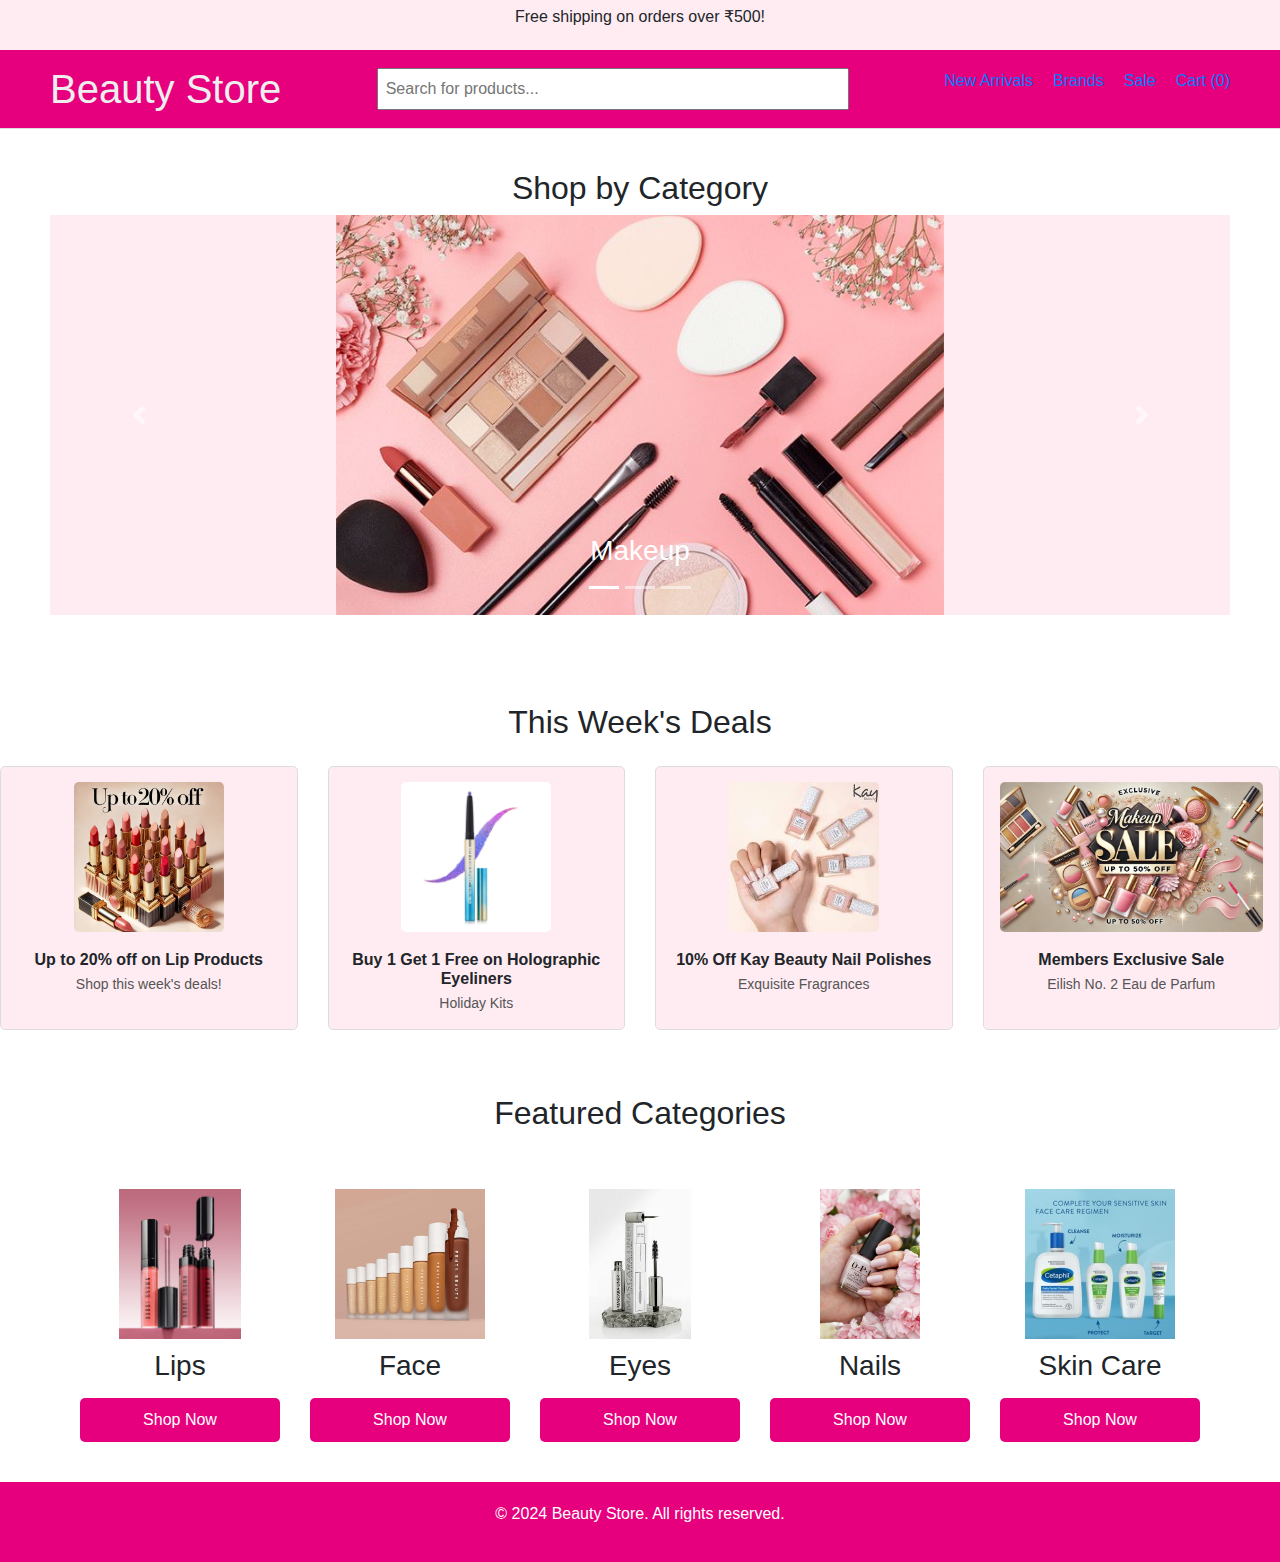
<file: index.html>
<!DOCTYPE html>
<html lang="en">
<head>
    <meta charset="UTF-8">
    <title>Beauty Store</title>
    <link rel="stylesheet" href="./styles.css"/>
    <link href="https://stackpath.bootstrapcdn.com/bootstrap/4.5.2/css/bootstrap.min.css" rel="stylesheet">
</head>
<body>
    <header>
        <div class="top-bar">
            <p>Free shipping on orders over ₹500!</p>
        </div>
        <div class="header-main">
            <h1 style="color: #eee;">Beauty Store</h1>
            <input type="text" placeholder="Search for products..." id="search-bar">
            <nav>
                <ul>
                    <li style="color: #eee;"><a href="#">New Arrivals</a></li>
                    <li style="color: #eee;"><a href="#">Brands</a></li>
                    <li style="color: #eee;"><a href="#">Sale</a></li>
                    <li style="color: #eee;"><a href="#">Cart (<span id="cart-count">0</span>)</a></li>
                </ul>
            </nav>
        </div>
    </header>

    <!-- Main Content -->
    <main>
        <!-- Banner -->
        <section class="banner">
            <!-- <img src="images/banner.jpg" alt="Banner Image"> -->
        </section>

        <!-- Product Categories -->
        <section class="categories">
            <h2 class="text-center">Shop by Category</h2>
            <div id="categoryCarousel" class="carousel slide" data-ride="carousel">
                <!-- Indicators -->
                <ol class="carousel-indicators">
                    <li data-target="#categoryCarousel" data-slide-to="0" class="active"></li>
                    <li data-target="#categoryCarousel" data-slide-to="1"></li>
                    <li data-target="#categoryCarousel" data-slide-to="2"></li>
                </ol>
        
                <!-- Carousel Content -->
                <div class="carousel-inner">
                    <!-- Makeup Slide -->
                    <div class="carousel-item active">
                        <img src="./images/carousal1.jpeg" class="d-block w-100" alt="Makeup">
                        <div class="carousel-caption d-none d-md-block">
                            <h3>Makeup</h3>
                        </div>
                    </div>
        
                    <!-- Eye shadow Slide -->
                    <div class="carousel-item">
                        <img src="./images/carousal2.jpg" class="d-block w-100" alt="Eye Shadow">
                        <div class="carousel-caption d-none d-md-block">
                            <h3>Eye Shadow</h3>
                        </div>
                    </div>
        
                    <!-- nail polish Slide -->
                    <div class="carousel-item">
                        <img src="./images/carousal4.jpeg" class="d-block w-100" alt="Nail Polish">
                        <div class="carousel-caption d-none d-md-block">
                            <h3>Nail Polish</h3>
                        </div>
                    </div>
                    <div class="carousel-item">
                        <img src="./images/carousal5.jpg" class="d-block w-100" alt="Nail Polish">
                        <div class="carousel-caption d-none d-md-block">
                            <h3>Skin Care</h3>
                        </div>
                    </div>
                    <div class="carousel-item">
                        <img src="./images/carousal6.jpg" class="d-block w-100" alt="Lips">
                        <div class="carousel-caption d-none d-md-block">
                            <h3>Lips</h3>
                        </div>
                    </div>
                </div>
        
                <!-- Controls -->
                <a class="carousel-control-prev" href="#categoryCarousel" role="button" data-slide="prev">
                    <span class="carousel-control-prev-icon" aria-hidden="true"></span>
                    <span class="sr-only">Previous</span>
                </a>
                <a class="carousel-control-next" href="#categoryCarousel" role="button" data-slide="next">
                    <span class="carousel-control-next-icon" aria-hidden="true"></span>
                    <span class="sr-only">Next</span>
                </a>
            </div>
        </section>
        <section class="deals mt-5">
            <h2 class="text-center">This Week's Deals</h2>
            <div class="row justify-content-center mt-4">
                <div class="col-md-3 col-sm-6 mb-4">
                    <div class="deal-card text-center">
                        <img src="./images/deals/lipstickdeal.jpeg" class="img-fluid" alt="Black Friday Deals">
                        <h5 class="mt-2">Up to 20% off on Lip Products</h5>
                        <p>Shop this week's deals!</p>
                    </div>
                </div>
                <div class="col-md-3 col-sm-6 mb-4">
                    <div class="deal-card text-center">
                        <img src="./images/deals/Deal2.jpeg" class="img-fluid" alt="Holiday Kits">
                        <h5 class="mt-2">Buy 1 Get 1 Free on Holographic Eyeliners</h5>
                        <p>Holiday Kits</p>
                    </div>
                </div>
                <div class="col-md-3 col-sm-6 mb-4">
                    <div class="deal-card text-center">
                        <img src="./images/deals/naildeal.jpeg" class="img-fluid" alt="Snif">
                        <h5 class="mt-2">10% Off Kay Beauty Nail Polishes</h5>
                        <p>Exquisite Fragrances</p>
                    </div>
                </div>
                <div class="col-md-3 col-sm-6 mb-4">
                    <div class="deal-card text-center">
                        <img src="./images/deals/Members Exclusive.jpeg" class="img-fluid" alt="Billie Eilish">
                        <h5 class="mt-2">Members Exclusive Sale</h5>
                        <p>Eilish No. 2 Eau de Parfum</p>
                    </div>
                </div>
            </div>
        </section>
        

        
        <!-- <section class="categories">
            <h2>Featured Categories</h2>
            <div id="product-list" class="category-list">
                
            </div>
        </section> -->
        <!-- <section class="categories">
            <h2>Featured Categories</h2>
            <div class="category-list">
                <div class="category-item">
                    <img src="images/lip-gloss.jpg" alt="Lips">
                    <h3>Lips</h3>
                    <p>$14.00</p>
                    <a href="lips.html" class="btn">Shop Now</a>
                </div>
                <div class="category-item">
                    <img src="images/mascara.jpg" alt="Face">
                    <h3>Face</h3>
                    <p>$18.00</p>
                    <a href="face.html" class="btn">Shop Now</a>
                </div>
                <div class="category-item">
                    <img src="images/foundation.jpg" alt="Eyes">
                    <h3>Eyes</h3>
                    <p>$25.00</p>
                    <a href="eyes.html" class="btn">Shop Now</a>
                </div>
                <div class="category-item">
                    <img src="images/blush-palette.jpg" alt="Nails">
                    <h3>Nails</h3>
                    <p>$20.00</p>
                    <a href="nails.html" class="btn">Shop Now</a>
                </div>
                <div class="category-item">
                    <img src="images/eyeshadow.jpg" alt="Skin Care">
                    <h3>Skin Care</h3>
                    <p>$22.00</p>
                    <a href="skincare.html" class="btn">Shop Now</a>
                </div>
            </div>
        </section> -->
        <section class="categories">
            <h2>Featured Categories</h2>
            <br></br>
            <div class="category-list">
                <div class="category-item">
                    <img src="./images/lipstick2.jpg" alt="Lips">
                    <h3>Lips</h3>
                    <p></p>
                    <a href="lipstick.html" class="category-btn">Shop Now</a>
                </div>
                <div class="category-item">
                    <img src="images/face1.jpg" alt="Face">
                    <h3>Face</h3>
                    <p></p>
                    <a href="face.html" class="category-btn">Shop Now</a>
                </div>
                <div class="category-item">
                    <img src="images/eye1.jpeg" alt="Eyes">
                    <h3>Eyes</h3>
                    <p></p>
                    <a href="eyes.html" class="category-btn">Shop Now</a>
                </div>
                <div class="category-item">
                    <img src="images/nails1.jpg" alt="Nails">
                    <h3>Nails</h3>
                    <p></p>
                    <a href="nails.html" class="category-btn">Shop Now</a>
                </div>
                <div class="category-item">
                    <img src="images/skin1.jpg" alt="Skin Care">
                    <h3>Skin Care</h3>
                    <p></p>
                    <a href="skincare.html" class="category-btn">Shop Now</a>
                </div>
            </div>
        </section>
        
    </main>

    <!-- Footer -->
    <footer>
        <div class="footer-content">
            <p>&copy; 2024 Beauty Store. All rights reserved.</p>
        </div>
    </footer>

    <script src="script.js"></script>
    <script src="https://code.jquery.com/jquery-3.5.1.slim.min.js"></script>
    <script src="https://cdn.jsdelivr.net/npm/@popperjs/core@2.0.7/dist/umd/popper.min.js"></script>
    <script src="https://stackpath.bootstrapcdn.com/bootstrap/4.5.2/js/bootstrap.min.js"></script>
</body>
</html>
</file>
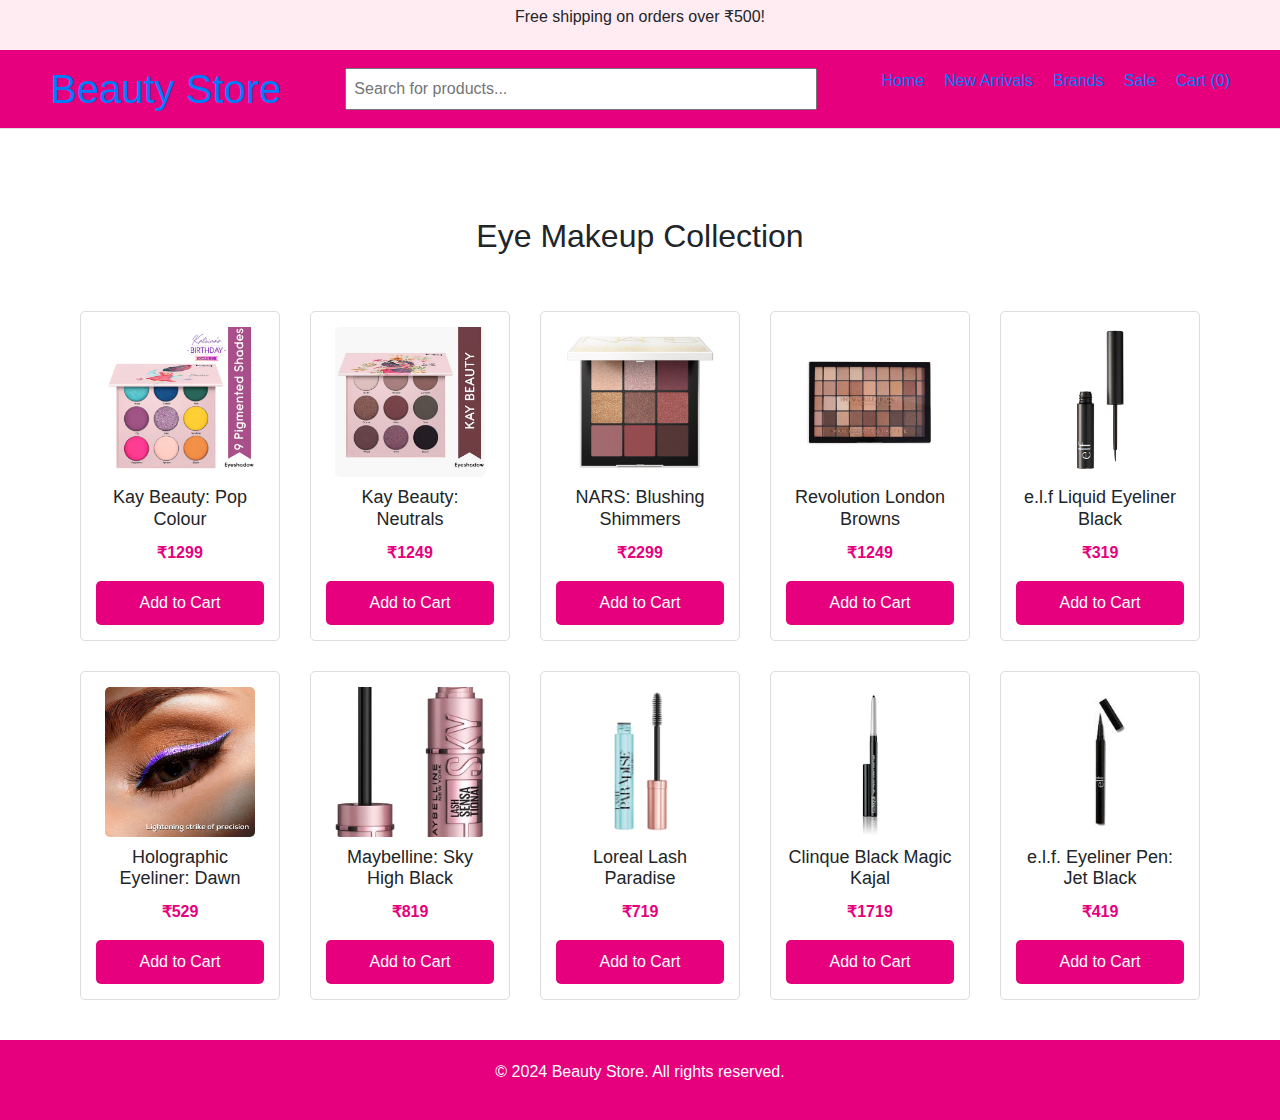
<file: eyes.html>
<!DOCTYPE html>
<html lang="en">
<head>
    <meta charset="UTF-8">
    <meta name="viewport" content="width=device-width, initial-scale=1.0">
    <title>Eyes - Beauty Store</title>
    <link rel="stylesheet" href="styles.css">
    <link href="https://stackpath.bootstrapcdn.com/bootstrap/4.5.2/css/bootstrap.min.css" rel="stylesheet">
</head>
<body>
    <!-- Header -->
    <header>
        <div class="top-bar">
            <p>Free shipping on orders over ₹500!</p>
        </div>
        <div class="header-main">
            <h1><a href="index.html">Beauty Store</a></h1>
            <input type="text" placeholder="Search for products..." id="search-bar">
            <nav>
                <ul>
                    <li><a href="index.html">Home</a></li>
                    <li><a href="#">New Arrivals</a></li>
                    <li><a href="#">Brands</a></li>
                    <li><a href="#">Sale</a></li>
                    <li><a href="#">Cart (<span id="cart-count">0</span>)</a></li>
                </ul>
            </nav>
        </div>
    </header>

    <!-- Main Content -->
    <main>
        <section class="products">
            <br></br>
            <h2 class="text-center">Eye Makeup Collection</h2>
            <br></br>
            <div class="product-list">
                <!-- Product 1 -->
                <div class="product-item">
                    <img src="./images/eyes_images/4cc62f7KAYBE00000464_1.avif" alt="Eye Shadow Palette">
                    <h3>Kay Beauty: Pop Colour</h3>
                    <p>₹1299</p>
                    <button class="add-to-cart">Add to Cart</button>
                </div>
                <!-- Product 2 -->
                <div class="product-item">
                    <img src="./images/eyes_images/1000011293222-1000011293221_01-2100.jpg" alt="Eye Shadow Palette">
                    <h3>Kay Beauty: Neutrals</h3>
                    <p>₹1249</p>
                    <button class="add-to-cart">Add to Cart</button>
                </div>
                <!-- Product 3 -->
                <div class="product-item">
                    <img src="./images/eyes_images/md6BO27sU-000000000494284425_1.avif" alt="Shimmer Palette By NARS">
                    <h3>NARS: Blushing Shimmers</h3>
                    <p>₹2299</p>
                    <button class="add-to-cart">Add to Cart</button>
                </div>
                <!-- Product 4 -->
                <div class="product-item">
                    <img src="./images/eyes_images/5057566465625-1.webp" alt="Revolution London Browns">
                    <h3>Revolution London Browns</h3>
                    <p>₹1249</p>
                    <button class="add-to-cart">Add to Cart</button>
                </div>
                <!-- Product 5 -->
                <div class="product-item">
                    <img src="./images/eyes_images/51Ai733uxmL.jpg" alt="Elf Liquid Eyeliner in Black">
                    <h3>e.l.f Liquid Eyeliner Black</h3>
                    <p>₹319</p>
                    <button class="add-to-cart">Add to Cart</button>
                </div>
                <div class="product-item">
                    <img src="./images/eyes_images/71e8xVkBohL.jpg" alt="Purple-Pink-Blue Holographic Eyeliner">
                    <h3>Holographic Eyeliner: Dawn</h3>
                    <p>₹529</p>
                    <button class="add-to-cart">Add to Cart</button>
                </div>
                <div class="product-item">
                    <img src="./images/eyes_images/71MQo8pHmBL._AC_UF1000,1000_QL80_.jpg" alt="Black Mascara">
                    <h3>Maybelline: Sky High Black</h3>
                    <p>₹819</p>
                    <button class="add-to-cart">Add to Cart</button>
                </div>
                <div class="product-item">
                    <img src="./images/eyes_images/6134a-yl1PL.jpg" alt="Loreal Mascara">
                    <h3>Loreal Lash Paradise</h3>
                    <p>₹719</p>
                    <button class="add-to-cart">Add to Cart</button>
                </div>
                <div class="product-item">
                    <img src="./images/eyes_images/images.png" alt="Kajal">
                    <h3>Clinque Black Magic Kajal</h3>
                    <p>₹1719</p>
                    <button class="add-to-cart">Add to Cart</button>
                </div>
                <div class="product-item">
                    <img src="./images/eyes_images/81109_IntenseH2OProofEyelinerPen_JetBlackA.jpg" alt="Felt Tip Eyeliner Black">
                    <h3>e.l.f. Eyeliner Pen: Jet Black</h3>
                    <p>₹419</p>
                    <button class="add-to-cart">Add to Cart</button>
                </div>              
            </div>
        </section>
    </main>

    <!-- Footer -->
    <footer>
        <div class="footer-content">
            <p>&copy; 2024 Beauty Store. All rights reserved.</p>
        </div>
    </footer>

    <!-- JavaScript -->
    <script src="script.js"></script>
    <script src="https://code.jquery.com/jquery-3.5.1.slim.min.js"></script>
    <script src="https://cdn.jsdelivr.net/npm/@popperjs/core@2.0.7/dist/umd/popper.min.js"></script>
    <script src="https://stackpath.bootstrapcdn.com/bootstrap/4.5.2/js/bootstrap.min.js"></script>
</body>
</html>
</file>
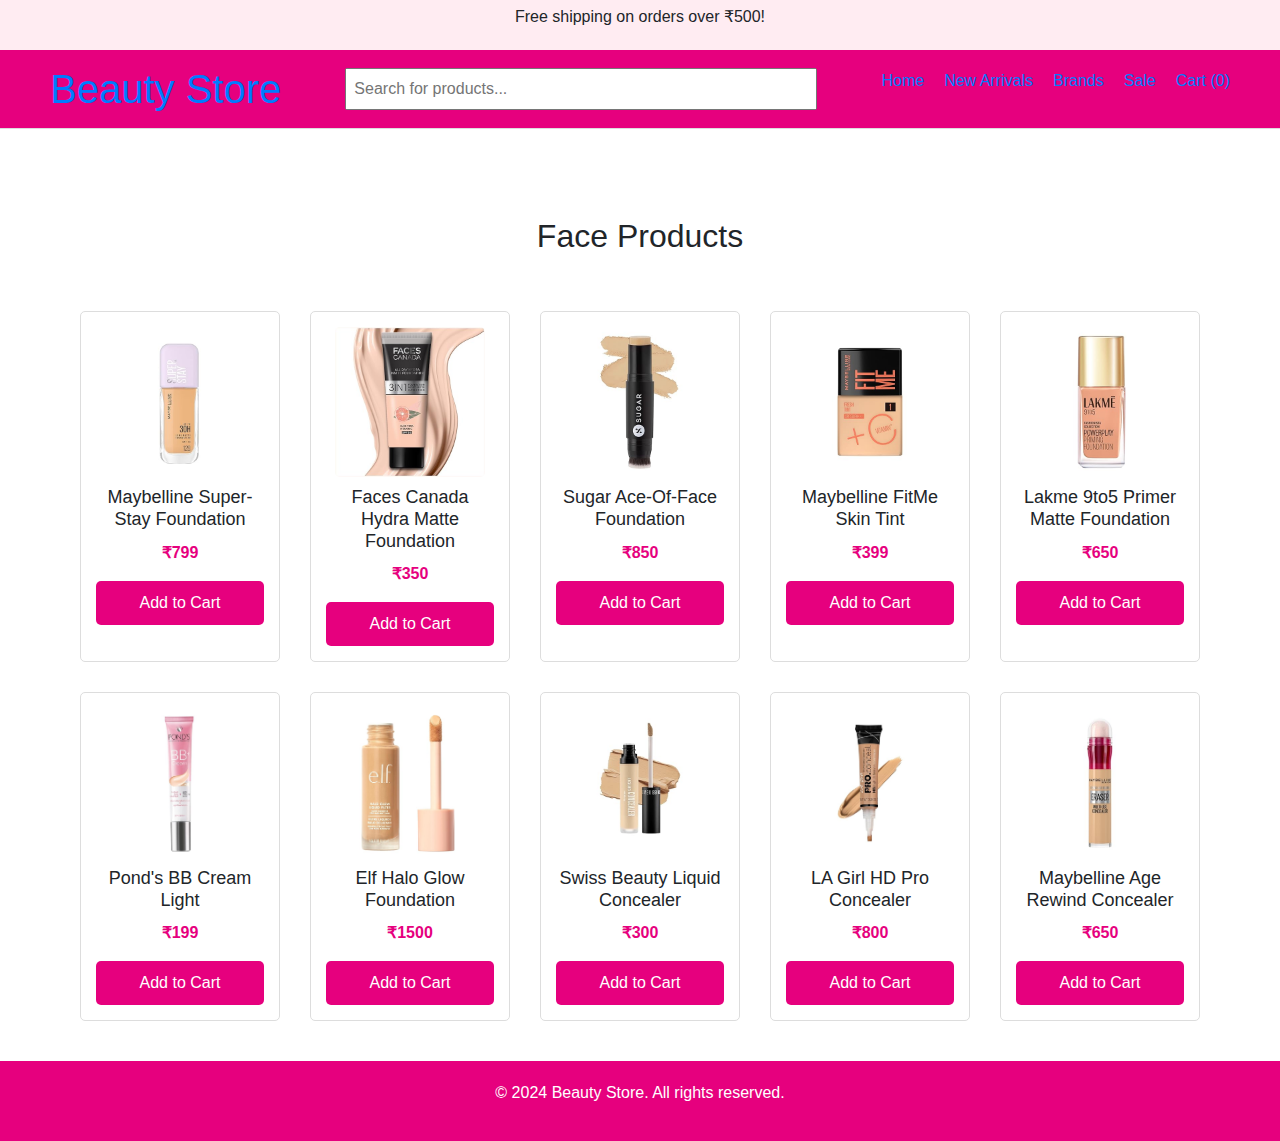
<file: face.html>
<!DOCTYPE html>
<html lang="en">
<head>
    <meta charset="UTF-8">
    <meta name="viewport" content="width=device-width, initial-scale=1.0">
    <title>Face Products - Beauty Store</title>
    <link rel="stylesheet" href="styles.css">
    <link href="https://stackpath.bootstrapcdn.com/bootstrap/4.5.2/css/bootstrap.min.css" rel="stylesheet">
</head>
<body>
    <!-- Header -->
    <header>
        <div class="top-bar">
            <p>Free shipping on orders over ₹500!</p>
        </div>
        <div class="header-main">
            <h1><a href="index.html">Beauty Store</a></h1>
            <input type="text" placeholder="Search for products..." id="search-bar">
            <nav>
                <ul>
                    <li><a href="index.html">Home</a></li>
                    <li><a href="#">New Arrivals</a></li>
                    <li><a href="#">Brands</a></li>
                    <li><a href="#">Sale</a></li>
                    <li><a href="#">Cart (<span id="cart-count">0</span>)</a></li>
                </ul>
            </nav>
        </div>
    </header>

    <!-- Main Content -->
    <main>
        <section class="products">
            <br></br>
            <h2 class="text-center">Face Products</h2>
            <br></br>
            <div class="product-list">
                <!-- Product 1 -->
                <div class="product-item">
                    <img src="./images/face/face1.jpg" alt="lipstick">
                    <h3>Maybelline Super-Stay Foundation</h3>
                    <p>₹799</p>
                    <button class="add-to-cart">Add to Cart</button>
                </div>
                <!-- Product 2 -->
                <div class="product-item">
                    <img src="./images/face/face2.jpg" alt="lipstick">
                    <h3>Faces Canada Hydra Matte Foundation</h3>
                    <p>₹350</p>
                    <button class="add-to-cart">Add to Cart</button>
                </div>
                <!-- Product 3 -->
                <div class="product-item">
                    <img src="./images/face/face3.jpg" alt="lipstick">
                    <h3>Sugar Ace-Of-Face Foundation</h3>
                    <p>₹850</p>
                    <button class="add-to-cart">Add to Cart</button>
                </div>
                <!-- Product 4 -->
                <div class="product-item">
                    <img src="./images/face/face4.jpg" alt="lipstick">
                    <h3>Maybelline FitMe Skin Tint</h3>
                    <p>₹399</p>
                    <button class="add-to-cart">Add to Cart</button>
                </div>
                <!-- Product 5 -->
                <div class="product-item">
                    <img src="./images/face/face5.jpg" alt="lipstick">
                    <h3>Lakme 9to5 Primer Matte Foundation</h3>
                    <p>₹650</p>
                    <button class="add-to-cart">Add to Cart</button>
                </div>
                <div class="product-item">
                    <img src="./images/face/face6.jpg" alt="lipstick">
                    <h3>Pond's BB Cream Light</h3>
                    <p>₹199</p>
                    <button class="add-to-cart">Add to Cart</button>
                </div>
                <div class="product-item">
                    <img src="./images/face/face7.jpg" alt="lipstick">
                    <h3>Elf Halo Glow Foundation</h3>
                    <p>₹1500</p>
                    <button class="add-to-cart">Add to Cart</button>
                </div>
                <div class="product-item">
                    <img src="./images/face/face8.jpg" alt="lipstick">
                    <h3>Swiss Beauty Liquid Concealer</h3>
                    <p>₹300</p>
                    <button class="add-to-cart">Add to Cart</button>
                </div>
                <div class="product-item">
                    <img src="./images/face/face9.jpg" alt="lipstick">
                    <h3>LA Girl HD Pro Concealer</h3>
                    <p>₹800</p>
                    <button class="add-to-cart">Add to Cart</button>
                </div>
                <div class="product-item">
                    <img src="./images/face/face10.jpg" alt="lipstick">
                    <h3>Maybelline Age Rewind Concealer</h3>
                    <p>₹650</p>
                    <button class="add-to-cart">Add to Cart</button>
                </div>              
            </div>
        </section>
    </main>

    <!-- Footer -->
    <footer>
        <div class="footer-content">
            <p>&copy; 2024 Beauty Store. All rights reserved.</p>
        </div>
    </footer>

    <!-- JavaScript -->
    <script src="script.js"></script>
    <script src="https://code.jquery.com/jquery-3.5.1.slim.min.js"></script>
    <script src="https://cdn.jsdelivr.net/npm/@popperjs/core@2.0.7/dist/umd/popper.min.js"></script>
    <script src="https://stackpath.bootstrapcdn.com/bootstrap/4.5.2/js/bootstrap.min.js"></script>
</body>
</html>
</file>
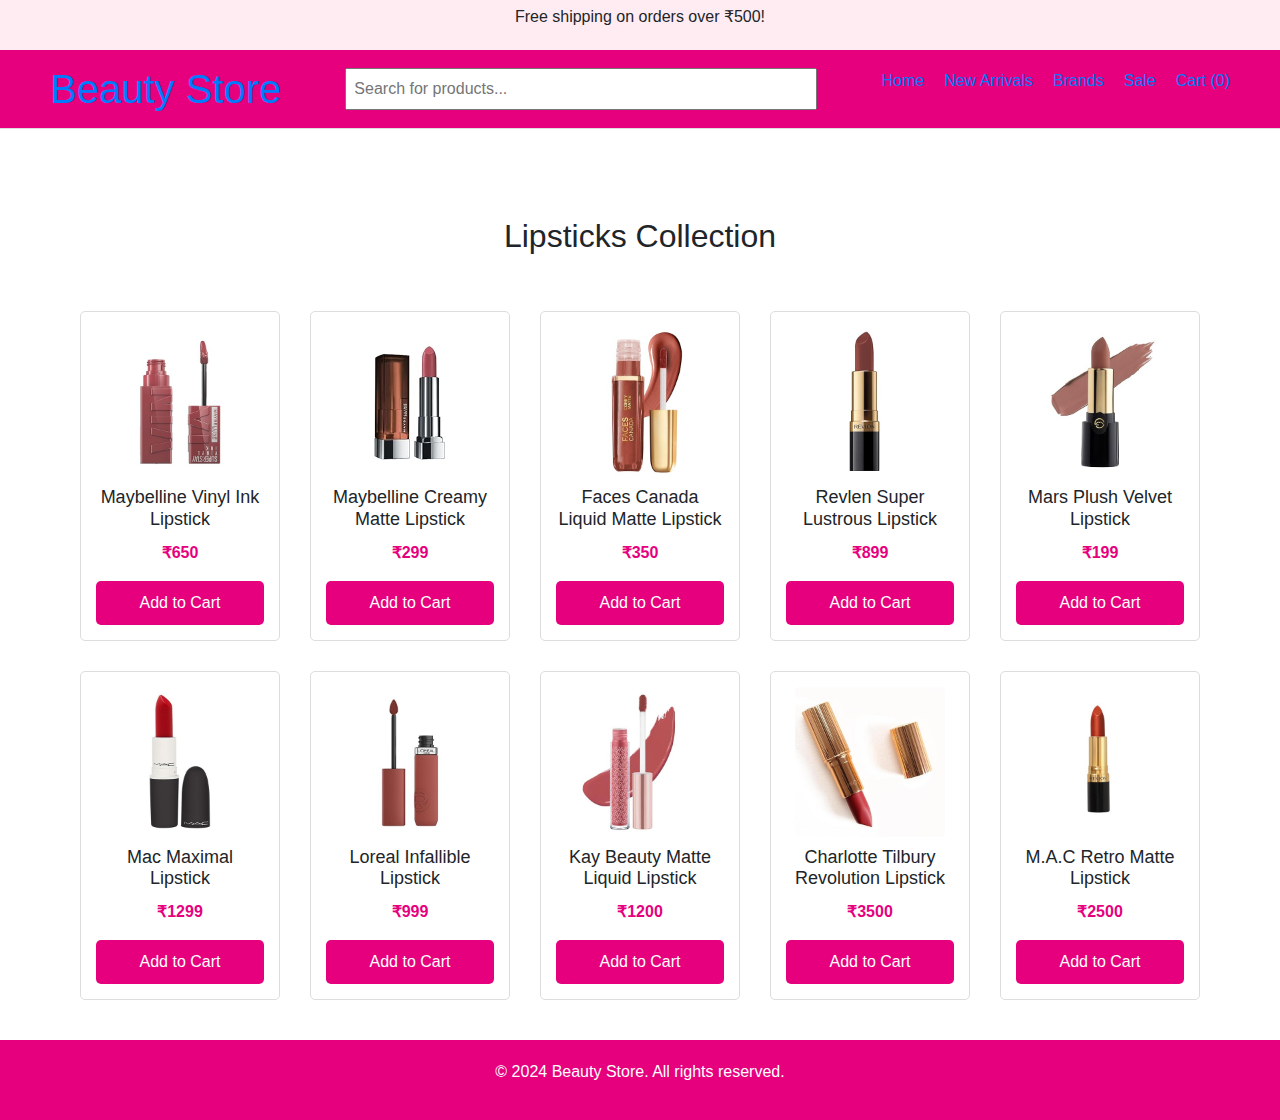
<file: lipstick.html>
<!DOCTYPE html>
<html lang="en">
<head>
    <meta charset="UTF-8">
    <meta name="viewport" content="width=device-width, initial-scale=1.0">
    <title>Lip Products - Beauty Store</title>
    <link rel="stylesheet" href="styles.css">
    <link href="https://stackpath.bootstrapcdn.com/bootstrap/4.5.2/css/bootstrap.min.css" rel="stylesheet">
</head>
<body>
    <!-- Header -->
    <header>
        <div class="top-bar">
            <p>Free shipping on orders over ₹500!</p>
        </div>
        <div class="header-main">
            <h1><a href="index.html">Beauty Store</a></h1>
            <input type="text" placeholder="Search for products..." id="search-bar">
            <nav>
                <ul>
                    <li><a href="index.html">Home</a></li>
                    <li><a href="#">New Arrivals</a></li>
                    <li><a href="#">Brands</a></li>
                    <li><a href="#">Sale</a></li>
                    <li><a href="#">Cart (<span id="cart-count">0</span>)</a></li>
                </ul>
            </nav>
        </div>
    </header>

    <!-- Main Content -->
    <main>
        <section class="products">
            <br></br>
            <h2 class="text-center">Lipsticks Collection</h2>
            <br></br>
            <div class="product-list">
                <!-- Product 1 -->
                <div class="product-item">
                    <img src="./images/lipstick/ls1.jpg" alt="lipstick">
                    <h3>Maybelline Vinyl Ink Lipstick</h3>
                    <p>₹650</p>
                    <button class="add-to-cart">Add to Cart</button>
                </div>
                <!-- Product 2 -->
                <div class="product-item">
                    <img src="./images/lipstick/ls2.jpg" alt="lipstick">
                    <h3>Maybelline Creamy Matte Lipstick</h3>
                    <p>₹299</p>
                    <button class="add-to-cart">Add to Cart</button>
                </div>
                <!-- Product 3 -->
                <div class="product-item">
                    <img src="./images/lipstick/ls3.jpg" alt="lipstick">
                    <h3>Faces Canada Liquid Matte Lipstick</h3>
                    <p>₹350</p>
                    <button class="add-to-cart">Add to Cart</button>
                </div>
                <!-- Product 4 -->
                <div class="product-item">
                    <img src="./images/lipstick/ls4.jpg" alt="lipstick">
                    <h3>Revlen Super Lustrous Lipstick</h3>
                    <p>₹899</p>
                    <button class="add-to-cart">Add to Cart</button>
                </div>
                <!-- Product 5 -->
                <div class="product-item">
                    <img src="./images/lipstick/ls5.jpg" alt="lipstick">
                    <h3>Mars Plush Velvet Lipstick</h3>
                    <p>₹199</p>
                    <button class="add-to-cart">Add to Cart</button>
                </div>
                <div class="product-item">
                    <img src="./images/lipstick/ls6.jpg" alt="lipstick">
                    <h3>Mac Maximal Lipstick</h3>
                    <p>₹1299</p>
                    <button class="add-to-cart">Add to Cart</button>
                </div>
                <div class="product-item">
                    <img src="./images/lipstick/ls7.jpg" alt="lipstick">
                    <h3>Loreal Infallible Lipstick</h3>
                    <p>₹999</p>
                    <button class="add-to-cart">Add to Cart</button>
                </div>
                <div class="product-item">
                    <img src="./images/lipstick/ls8.jpg" alt="lipstick">
                    <h3>Kay Beauty Matte Liquid Lipstick</h3>
                    <p>₹1200</p>
                    <button class="add-to-cart">Add to Cart</button>
                </div>
                <div class="product-item">
                    <img src="./images/lipstick/ls9.jpg" alt="lipstick">
                    <h3>Charlotte Tilbury Revolution Lipstick</h3>
                    <p>₹3500</p>
                    <button class="add-to-cart">Add to Cart</button>
                </div>
                <div class="product-item">
                    <img src="./images/lipstick/ls10.jpg" alt="lipstick">
                    <h3>M.A.C Retro Matte Lipstick</h3>
                    <p>₹2500</p>
                    <button class="add-to-cart">Add to Cart</button>
                </div>              
            </div>
        </section>
    </main>

    <!-- Footer -->
    <footer>
        <div class="footer-content">
            <p>&copy; 2024 Beauty Store. All rights reserved.</p>
        </div>
    </footer>

    <!-- JavaScript -->
    <script src="script.js"></script>
    <script src="https://code.jquery.com/jquery-3.5.1.slim.min.js"></script>
    <script src="https://cdn.jsdelivr.net/npm/@popperjs/core@2.0.7/dist/umd/popper.min.js"></script>
    <script src="https://stackpath.bootstrapcdn.com/bootstrap/4.5.2/js/bootstrap.min.js"></script>
</body>
</html>
</file>
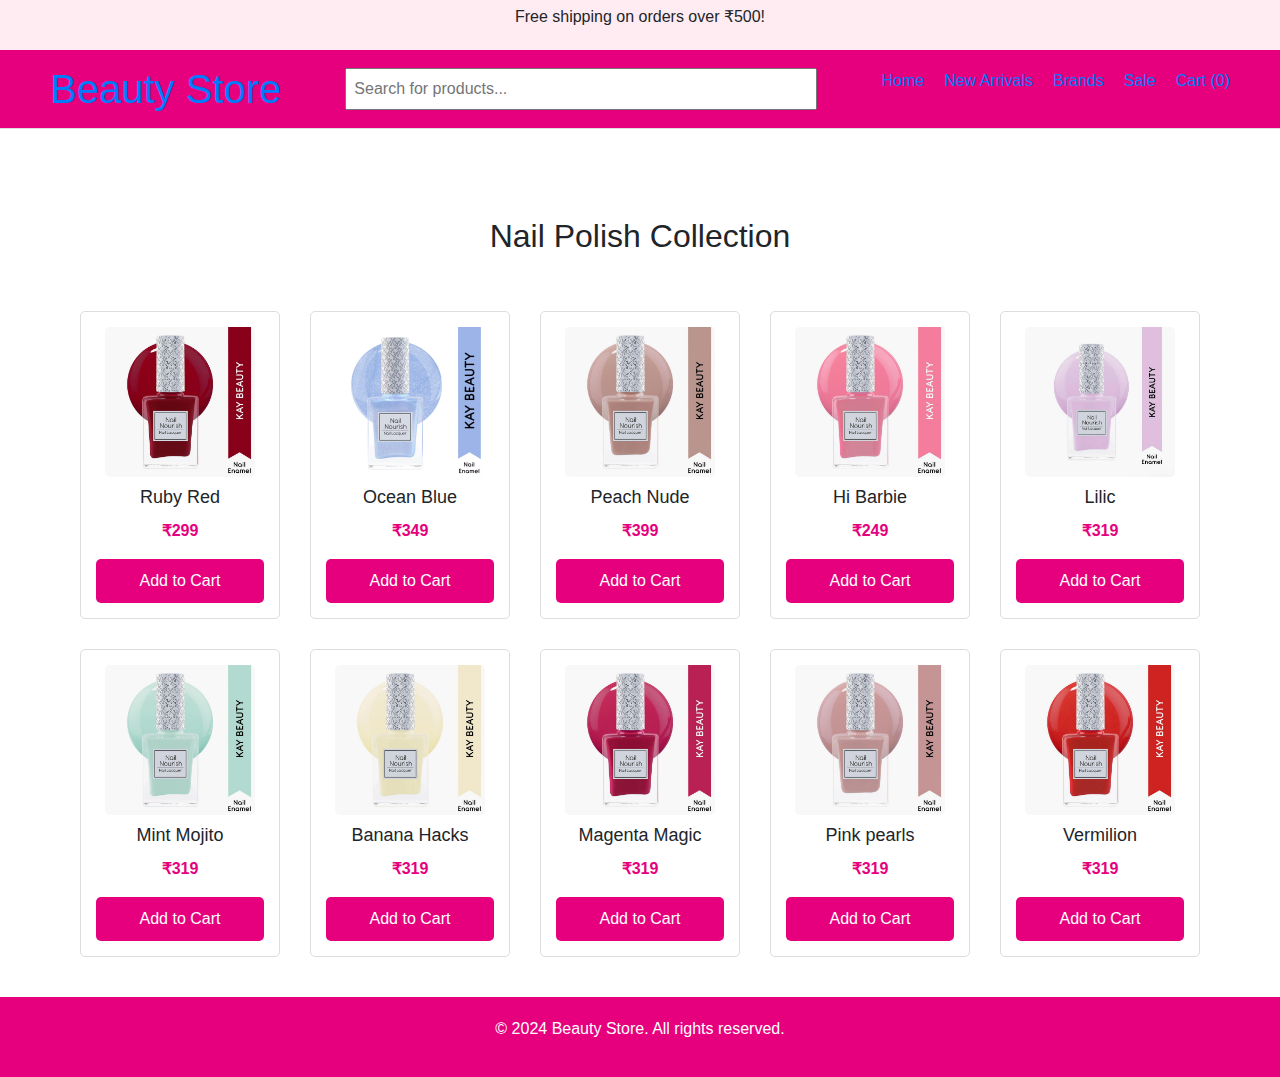
<file: nails.html>
<!DOCTYPE html>
<html lang="en">
<head>
    <meta charset="UTF-8">
    <meta name="viewport" content="width=device-width, initial-scale=1.0">
    <title>Nail Polish - Beauty Store</title>
    <link rel="stylesheet" href="styles.css">
    <link href="https://stackpath.bootstrapcdn.com/bootstrap/4.5.2/css/bootstrap.min.css" rel="stylesheet">
</head>
<body>
    <!-- Header -->
    <header>
        <div class="top-bar">
            <p>Free shipping on orders over ₹500!</p>
        </div>
        <div class="header-main">
            <h1><a href="index.html">Beauty Store</a></h1>
            <input type="text" placeholder="Search for products..." id="search-bar">
            <nav>
                <ul>
                    <li><a href="index.html">Home</a></li>
                    <li><a href="#">New Arrivals</a></li>
                    <li><a href="#">Brands</a></li>
                    <li><a href="#">Sale</a></li>
                    <li><a href="#">Cart (<span id="cart-count">0</span>)</a></li>
                </ul>
            </nav>
        </div>
    </header>

    <!-- Main Content -->
    <main>
        <section class="products">
            <br></br>
            <h2 class="text-center">Nail Polish Collection</h2>
            <br></br>
            <div class="product-list">
                <!-- Product 1 -->
                <div class="product-item">
                    <img src="./images/nails_images/1000011293548-1000011293547_01-2100.jpg" alt="Ruby Red Nail Polish">
                    <h3>Ruby Red</h3>
                    <p>₹299</p>
                    <button class="add-to-cart">Add to Cart</button>
                </div>
                <!-- Product 2 -->
                <div class="product-item">
                    <img src="./images/nails_images/blue.jpeg" alt="Ocean Blue Nail Polish">
                    <h3>Ocean Blue</h3>
                    <p>₹349</p>
                    <button class="add-to-cart">Add to Cart</button>
                </div>
                <!-- Product 3 -->
                <div class="product-item">
                    <img src="./images/nails_images/nude polish.jpg" alt="Sparkling Gold Nail Polish">
                    <h3>Peach Nude</h3>
                    <p>₹399</p>
                    <button class="add-to-cart">Add to Cart</button>
                </div>
                <!-- Product 4 -->
                <div class="product-item">
                    <img src="./images/nails_images/pink.jpg" alt="Matte Black Nail Polish">
                    <h3>Hi Barbie</h3>
                    <p>₹249</p>
                    <button class="add-to-cart">Add to Cart</button>
                </div>
                <!-- Product 5 -->
                <div class="product-item">
                    <img src="./images/nails_images/lilac.jpg" alt="Peach Glow Nail Polish">
                    <h3>Lilic</h3>
                    <p>₹319</p>
                    <button class="add-to-cart">Add to Cart</button>
                </div>
                <div class="product-item">
                    <img src="./images/nails_images/mint green.jpg" alt="Peach Glow Nail Polish">
                    <h3>Mint Mojito</h3>
                    <p>₹319</p>
                    <button class="add-to-cart">Add to Cart</button>
                </div>
                <div class="product-item">
                    <img src="./images/nails_images/yellow.jpg" alt="Peach Glow Nail Polish">
                    <h3>Banana Hacks</h3>
                    <p>₹319</p>
                    <button class="add-to-cart">Add to Cart</button>
                </div>
                <div class="product-item">
                    <img src="./images/nails_images/magenta.jpg" alt="Peach Glow Nail Polish">
                    <h3>Magenta Magic</h3>
                    <p>₹319</p>
                    <button class="add-to-cart">Add to Cart</button>
                </div>
                <div class="product-item">
                    <img src="./images/nails_images/pink nude.jpg" alt="Peach Glow Nail Polish">
                    <h3>Pink pearls</h3>
                    <p>₹319</p>
                    <button class="add-to-cart">Add to Cart</button>
                </div>
                <div class="product-item">
                    <img src="./images/nails_images/dark orange.jpg" alt="Peach Glow Nail Polish">
                    <h3>Vermilion</h3>
                    <p>₹319</p>
                    <button class="add-to-cart">Add to Cart</button>
                </div>              
            </div>
        </section>
    </main>

    <!-- Footer -->
    <footer>
        <div class="footer-content">
            <p>&copy; 2024 Beauty Store. All rights reserved.</p>
        </div>
    </footer>

    <!-- JavaScript -->
    <script src="script.js"></script>
    <script src="https://code.jquery.com/jquery-3.5.1.slim.min.js"></script>
    <script src="https://cdn.jsdelivr.net/npm/@popperjs/core@2.0.7/dist/umd/popper.min.js"></script>
    <script src="https://stackpath.bootstrapcdn.com/bootstrap/4.5.2/js/bootstrap.min.js"></script>
</body>
</html>
</file>
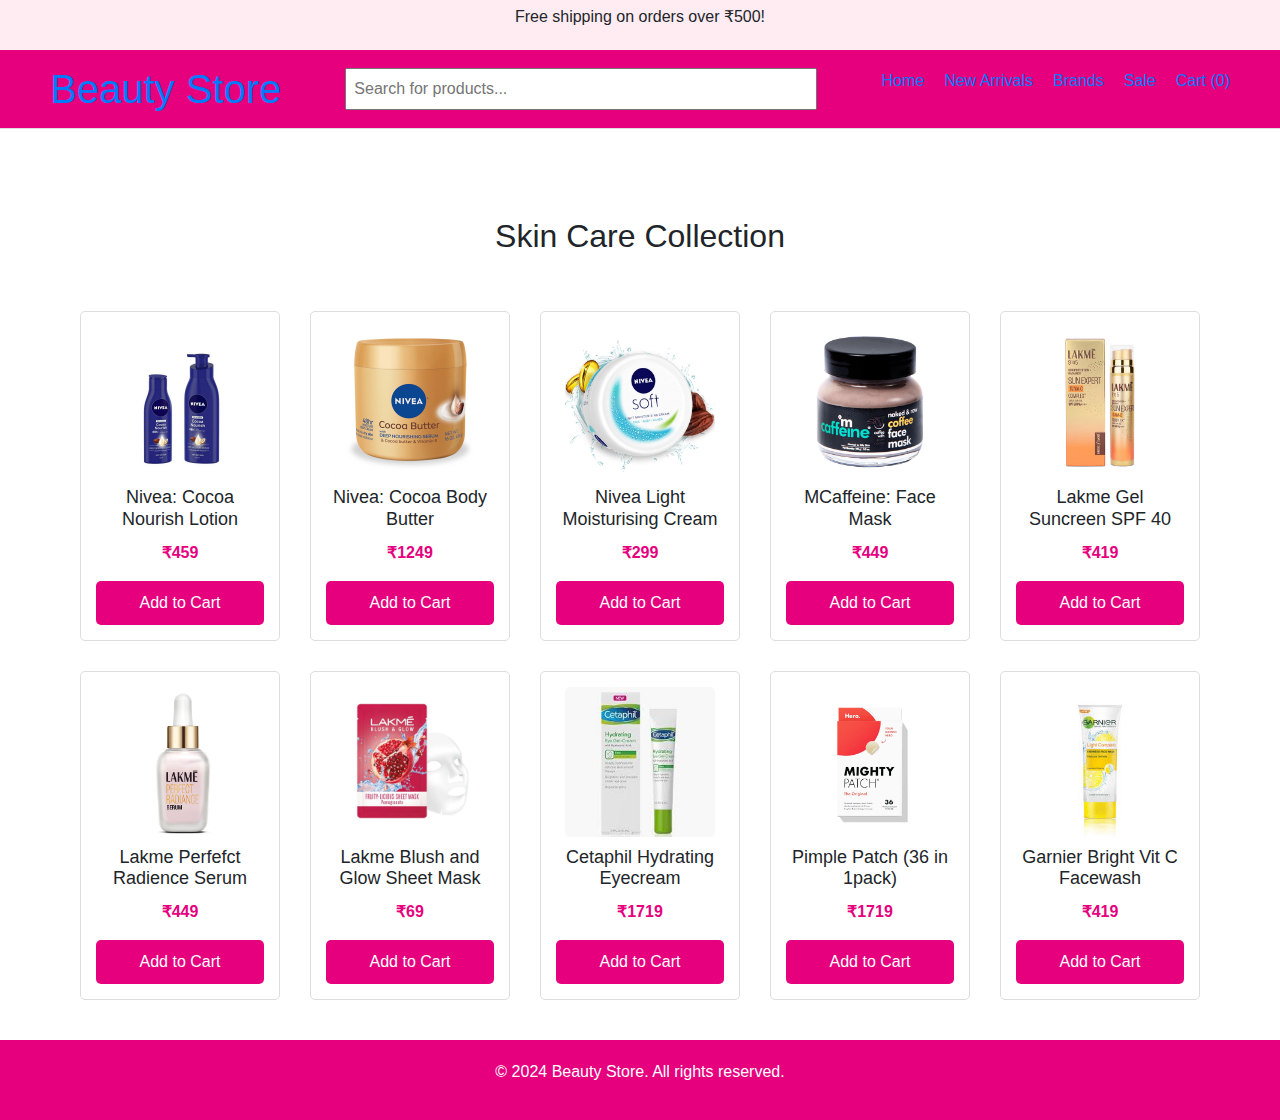
<file: skincare.html>
<!DOCTYPE html>
<html lang="en">
<head>
    <meta charset="UTF-8">
    <meta name="viewport" content="width=device-width, initial-scale=1.0">
    <title>Skin Care - Beauty Store</title>
    <link rel="stylesheet" href="styles.css">
    <link href="https://stackpath.bootstrapcdn.com/bootstrap/4.5.2/css/bootstrap.min.css" rel="stylesheet">
</head>
<body>
    <!-- Header -->
    <header>
        <div class="top-bar">
            <p>Free shipping on orders over ₹500!</p>
        </div>
        <div class="header-main">
            <h1><a href="index.html">Beauty Store</a></h1>
            <input type="text" placeholder="Search for products..." id="search-bar">
            <nav>
                <ul>
                    <li><a href="index.html">Home</a></li>
                    <li><a href="#">New Arrivals</a></li>
                    <li><a href="#">Brands</a></li>
                    <li><a href="#">Sale</a></li>
                    <li><a href="#">Cart (<span id="cart-count">0</span>)</a></li>
                </ul>
            </nav>
        </div>
    </header>

    <!-- Main Content -->
    <main>
        <section class="products">
            <br></br>
            <h2 class="text-center">Skin Care Collection</h2>
            <br></br>
            <div class="product-list">
                <!-- Product 1 -->
                <div class="product-item">
                    <img src="./images/skincare_images/01-nivea-oil-in-lotion-cocoa-nourish-pixies.jpg" alt="Body Lotion">
                    <h3>Nivea: Cocoa Nourish Lotion</h3>
                    <p>₹459</p>
                    <button class="add-to-cart">Add to Cart</button>
                </div>
                <!-- Product 2 -->
                <div class="product-item">
                    <img src="./images/skincare_images/bodybutter.jpg" alt="Body Butter">
                    <h3>Nivea: Cocoa Body Butter</h3>
                    <p>₹1249</p>
                    <button class="add-to-cart">Add to Cart</button>
                </div>
                <!-- Product 3 -->
                <div class="product-item">
                    <img src="./images/skincare_images/51I+flzkpML.jpg" alt="Moisturiser">
                    <h3>Nivea Light Moisturising Cream</h3>
                    <p>₹299</p>
                    <button class="add-to-cart">Add to Cart</button>
                </div>
                <!-- Product 4 -->
                <div class="product-item">
                    <img src="./images/skincare_images/71dH0B3ilPL.jpg" alt="Coffee Face Mask">
                    <h3>MCaffeine: Face Mask</h3>
                    <p>₹449</p>
                    <button class="add-to-cart">Add to Cart</button>
                </div>
                <!-- Product 5 -->
                <div class="product-item">
                    <img src="./images/skincare_images/6c1a17cLAKME00001456_1.avif" alt="Gel Sunscreen Lakme">
                    <h3>Lakme Gel Suncreen SPF 40</h3>
                    <p>₹419</p>
                    <button class="add-to-cart">Add to Cart</button>
                </div>
                <div class="product-item">
                    <img src="./images/skincare_images/a37eef18901030644863_01.avif" alt="Perfect Radience Serum">
                    <h3>Lakme Perfefct Radience Serum</h3>
                    <p>₹449</p>
                    <button class="add-to-cart">Add to Cart</button>
                </div>
                <div class="product-item">
                    <img src="./images/skincare_images/Lakme_Blush_and_Glow_Pomegranate_Sheet_Mask_800x.webp" alt="Blush and  Glow Sheet Mask">
                    <h3>Lakme Blush and Glow Sheet Mask</h3>
                    <p>₹69</p>
                    <button class="add-to-cart">Add to Cart</button>
                </div>
                <div class="product-item">
                    <img src="./images/skincare_images/eyecream.jpeg" alt="Cetaphil Eyecream">
                    <h3>Cetaphil Hydrating Eyecream</h3>
                    <p>₹1719</p>
                    <button class="add-to-cart">Add to Cart</button>
                </div>
                <div class="product-item">
                    <img src="./images/skincare_images/pimplepatch.jpg" alt="Pimple Patch">
                    <h3>Pimple Patch (36 in 1pack)</h3>
                    <p>₹1719</p>
                    <button class="add-to-cart">Add to Cart</button>
                </div>
                <div class="product-item">
                    <img src="./images/skincare_images/images.jpeg" alt="Face Wash">
                    <h3>Garnier Bright Vit C Facewash</h3>
                    <p>₹419</p>
                    <button class="add-to-cart">Add to Cart</button>
                </div>              
            </div>
        </section>
    </main>

    <!-- Footer -->
    <footer>
        <div class="footer-content">
            <p>&copy; 2024 Beauty Store. All rights reserved.</p>
        </div>
    </footer>

    <!-- JavaScript -->
    <script src="script.js"></script>
    <script src="https://code.jquery.com/jquery-3.5.1.slim.min.js"></script>
    <script src="https://cdn.jsdelivr.net/npm/@popperjs/core@2.0.7/dist/umd/popper.min.js"></script>
    <script src="https://stackpath.bootstrapcdn.com/bootstrap/4.5.2/js/bootstrap.min.js"></script>
</body>
</html>
</file>
<file: styles.css>
/* General Styles */
body {
    font-family: 'Arial', sans-serif;
    margin: 0;
    color: #333;
}

a {
    text-decoration: none;
    color: inherit;
}

ul {
    list-style-type: none;
    padding: 0;
    margin: 0;
}

/* Header Styles */
.top-bar {
    background-color: #ffecf2;
    text-align: center;
    padding: 5px 0;
}

.header-main {
    display: flex;
    align-items: center;
    justify-content: space-between;
    padding: 15px 50px;
    background-color: #e6007e
    ;
    border-bottom: 1px solid #ddd;
}

.header-main h1 {
    margin: 0;
}

#search-bar {
    width: 40%;
    padding: 7px;
}

nav ul {
    display: flex;
    gap: 20px;
}

nav li {
    position: relative;
}

/* Banner Styles */
.banner img {
    width: 100%;
    height: auto;
}

/* Categories Styles */
.categories {
    padding: 40px 50px;
    text-align: center;
}

.category-list {
    display: flex;
    flex-wrap: wrap;
    gap: 30px;
    justify-content: center;
}

.category-item {
    width: 200px;
}

.category-item img {
    width: 100%;
    height: 150px; /* Set a fixed height */
    border-radius: 0; /* Remove rounding */
    object-fit: contain; /* Crop images to fit the fixed dimensions */
}


.category-item h3 {
    margin-top: 10px;
}
.category-item button {
    background-color: #e6007e;
    color: #fff;
    border: none;
    padding: 10px;
    cursor: pointer;
    width: 100%;
    border-radius: 5px;
}
/* Products Styles */
.products {
    padding: 40px 50px;
}
/* Style for the link buttons */
.category-item .category-btn {
    display: block;
    background-color: #e6007e;
    color: #fff;
    border: none;
    text-align: center;
    padding: 10px;
    cursor: pointer;
    width: 100%;
    border-radius: 5px;
    text-decoration: none;
    font-size: 16px;
    margin-top: 10px;
    transition: background-color 0.3s;
}

.category-item .category-btn:hover {
    background-color: #bf0066;
}

.product-list {
    display: flex;
    flex-wrap: wrap;
    gap: 30px;
    justify-content: center;
}

.product-item {
    width: 200px;
    text-align: center;
    border: 1px solid #ddd;
    padding: 15px;
    border-radius: 5px;
}

.product-item img {
    width: 150px; /* Set a fixed width */
    height: 150px; /* Set a fixed height */
    object-fit: cover; /* Ensures the image covers the container without distortion */
    border-radius: 5px; /* Optional: Add rounded corners for a polished look */
    display: block; /* Ensures consistent spacing in the layout */
    margin: 0 auto; /* Centers the image horizontally within the container */
}


.product-item h3 {
    font-size: 18px;
    margin: 10px 0;
}

.product-item p {
    color: #e6007e;
    font-weight: bold;
}

.product-item button {
    background-color: #e6007e;
    color: #fff;
    border: none;
    padding: 10px;
    cursor: pointer;
    width: 100%;
    border-radius: 5px;
}

.product-item button:hover {
    background-color: #bf0066;
}

/* Footer Styles */
footer {
    background-color: #e6007e;
    color: #fff;
    padding: 20px 50px;
    text-align: center;
}
.carousel-item img {
    height: 400px; /* Set to the desired height */
    width: 100%;
    object-fit: cover; /* Ensures images fill the space without stretching */
}
.carousel-item img {
    height: 400px; /* Set to desired height */
    width: 100%;
    object-fit: contain; /* Ensures full image fits within container */
    background-color: #ffecf2; /* Optional: background color to fill empty space */
}
/* Deal Card Styles */
.deal-card {
    background-color: #ffecf2;
    border: 1px solid #ddd;
    border-radius: 5px;
    padding: 15px;
    transition: transform 0.3s ease;
    height: 100%; /* Ensure cards have the same height */
}

.deal-card img {
    border-radius: 5px;
    height: 150px; /* Adjust as needed */
    object-fit: cover;
    margin-bottom: 10px;
}

.deal-card h5 {
    font-size: 16px;
    font-weight: bold;
    margin-bottom: 5px;
}

.deal-card p {
    font-size: 14px;
    color: #555;
    margin: 0;
}

/* Ensure alignment in the center */
.row.justify-content-center {
    display: flex;
    flex-wrap: wrap;
    justify-content: center; /* Center items horizontally */
    align-items: stretch; /* Ensure all cards are the same height */
}
</file>
